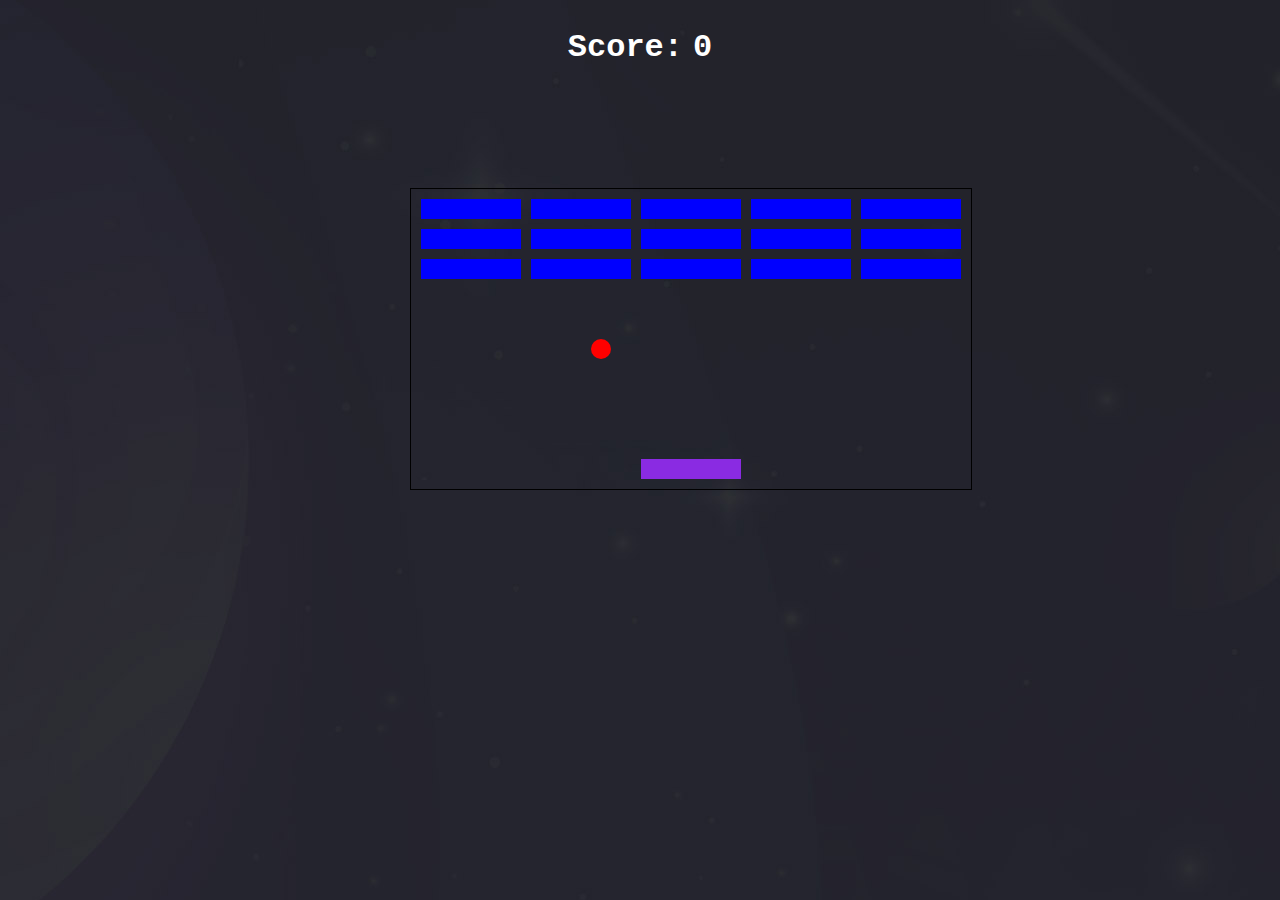
<file: breakout.html>
<!DOCTYPE html>
<html>
<head>
    <meta charset="utf-8" />
    <title>2D Breakout Game</title>
    <link rel="stylesheet" href="/assets/css/breakout.css">
</head>
<body>
<div class="scoreView">
<h1>Score: </h1>
<h1 id="score"> 0</h1>
</div>
<div class="grid"></div>

<script src="/assets/js/breakout.js"></script>
</body>
</html>
</file>
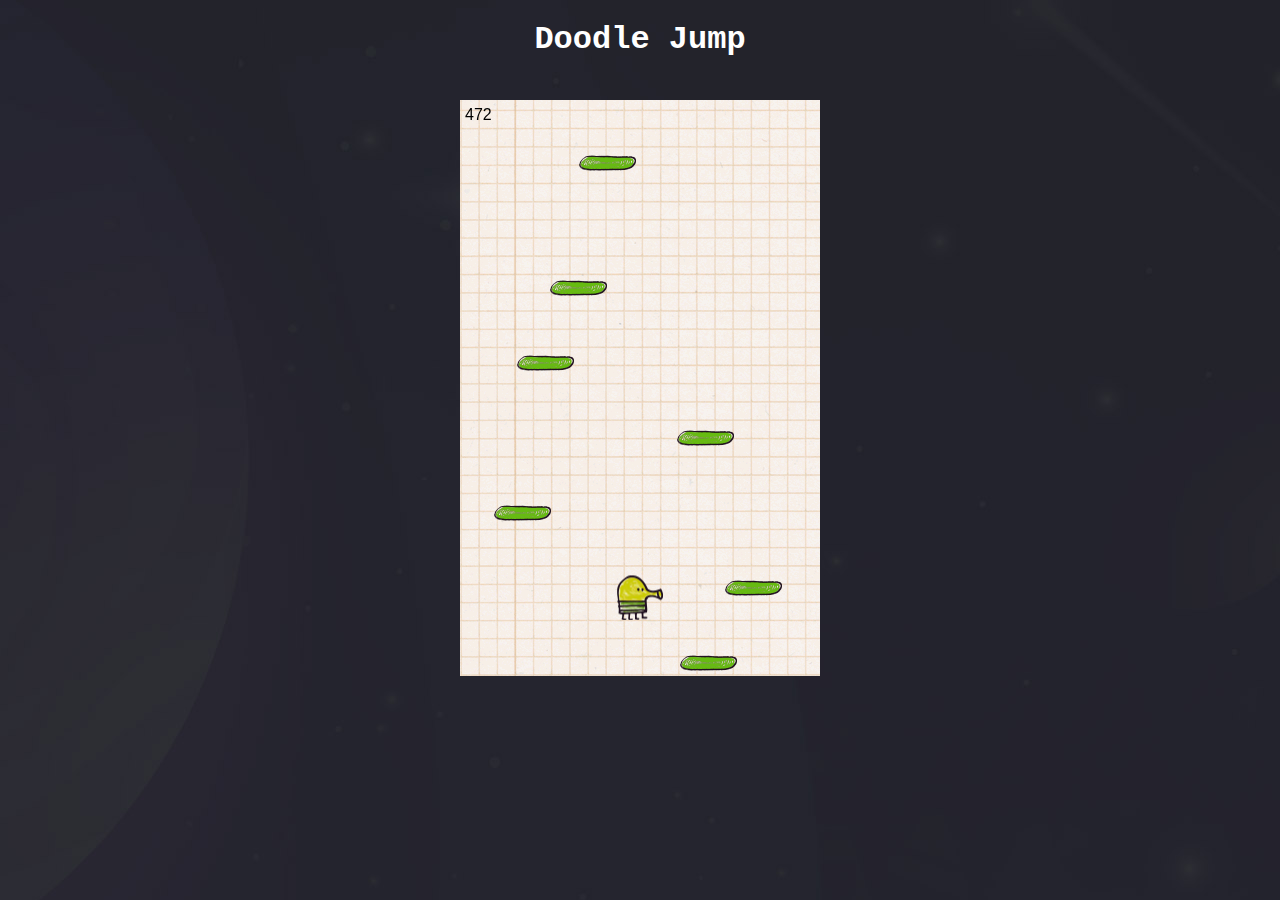
<file: doodle.html>
<!DOCTYPE html>
<html>
    <head>
        <meta charset="UTF-8">
        <meta name="viewport", content="width=device-width, initial-scale=1.0">
        <title>Doodle Jump</title>
        <link rel="stylesheet" href="/assets/css/doodlejump.css">
        <script src="/assets/js/doodlejump.js"></script>
    </head>
    <body>
        <h1>Doodle Jump</h1>
        <canvas id="board"></canvas>
    </body>
</html>
</file>
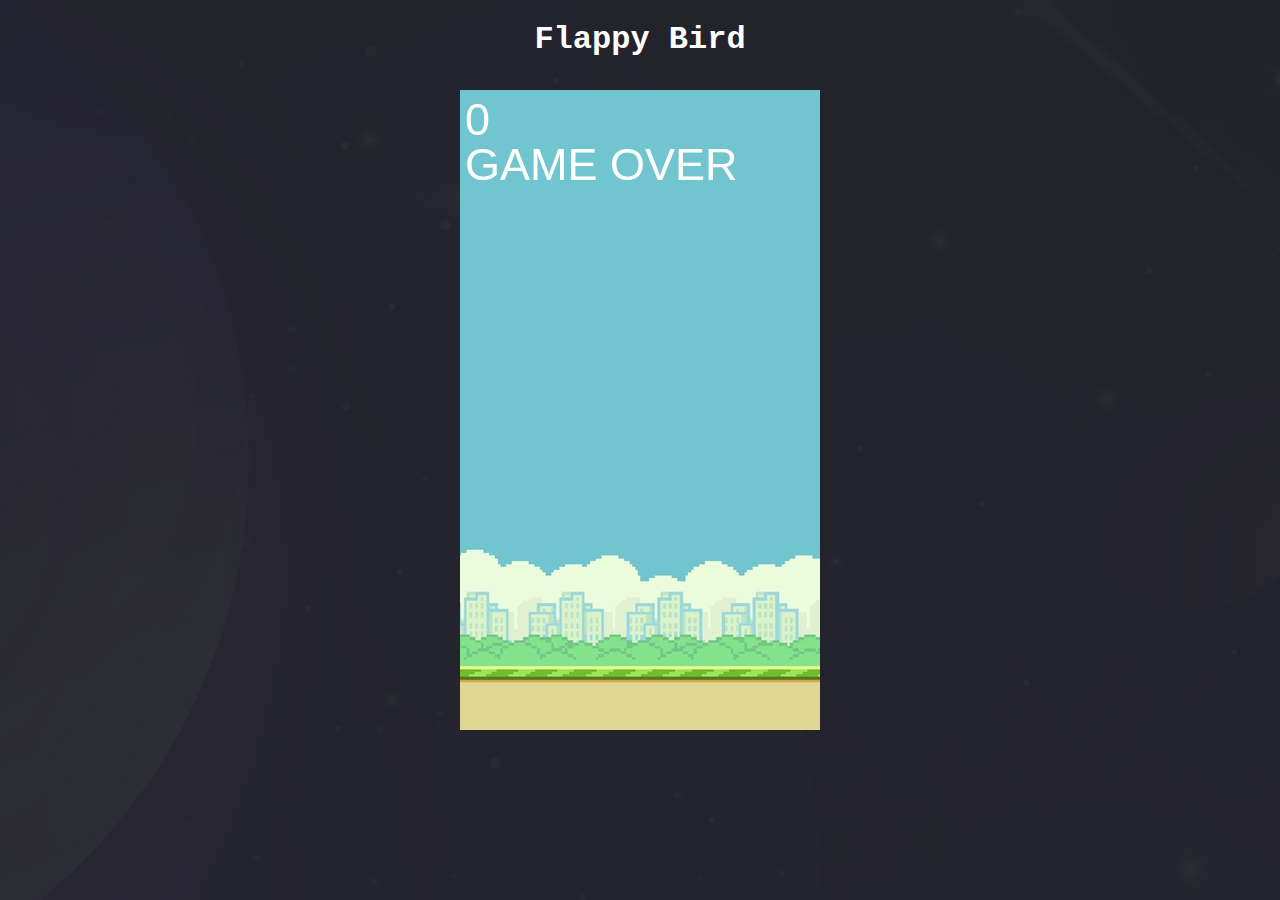
<file: flappy.html>
<!DOCTYPE html>
<html>
    <head>
        <meta charset="UTF-8">
        <meta name="viewport", content="width=device-width, initial-scale=1.0">
        <title>Flappy Bird</title>
        <link rel="stylesheet" href="/assets/css/flappy.css">
        <script src="/assets/js/flappy.js"></script>
    </head>
    <body>
        <h1>Flappy Bird</h1>
        <canvas id="board"></canvas>
    </body>
</html>
</file>
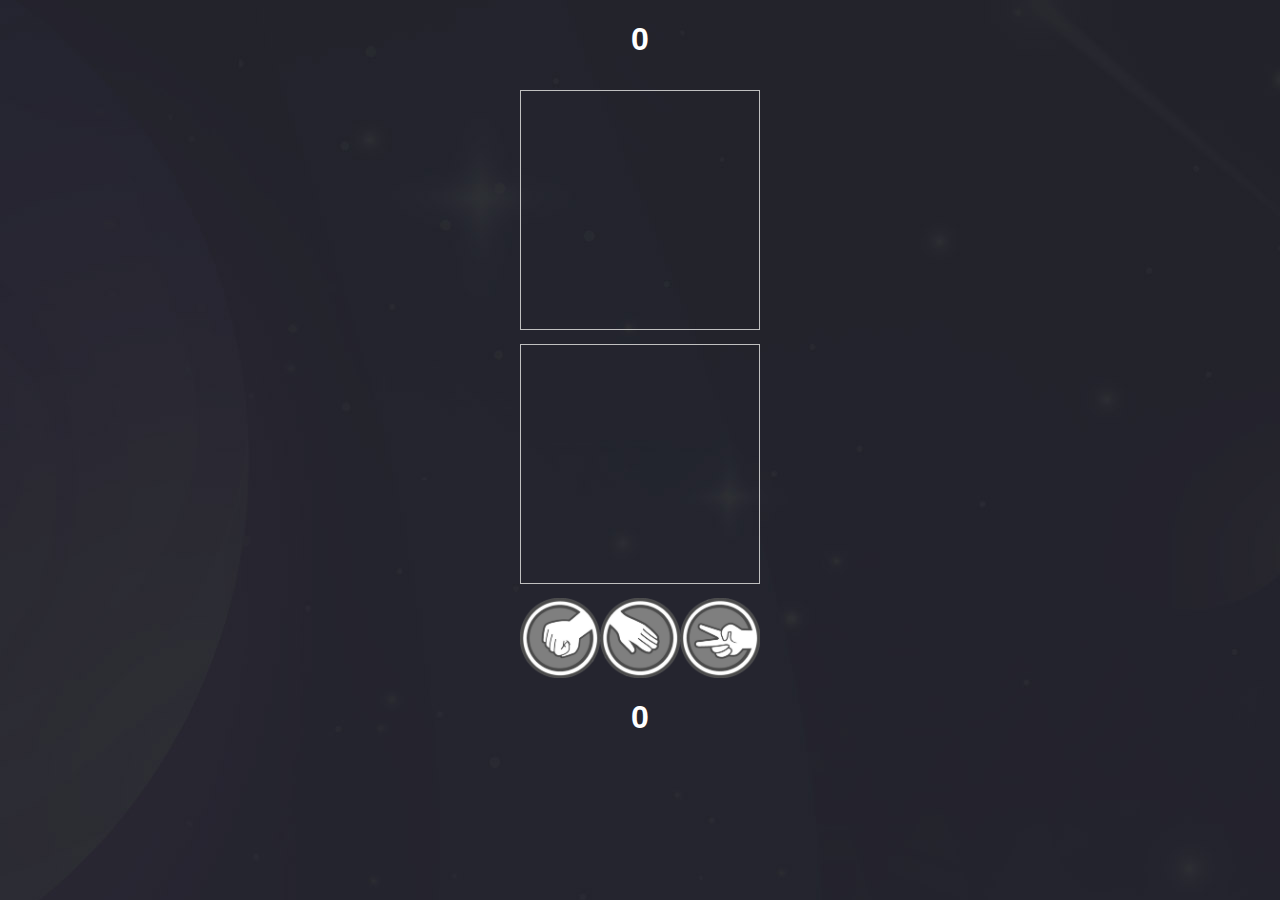
<file: Rock-Paper-Scissors.html>
<!DOCTYPE html>
<html>
    <head>
        <meta charset="UTF-8">
        <meta name="viewport" content="width=device-width, initial-scale=1.0">
        <title>Rock Paper Scissors</title> 
        <link rel="stylesheet" href="/assets/css/rps.css">
        <script src="/assets/js/rps.js"></script>
    </head>

    <body>
        <h1 id="opponent-score">0</h1>
        <img id="opponent-choice">
        <br>
        <img id="your-choice">
        <div id="choices">
        </div>
        <h1 id="your-score">0</h1>
    </body>
</html>
</file>
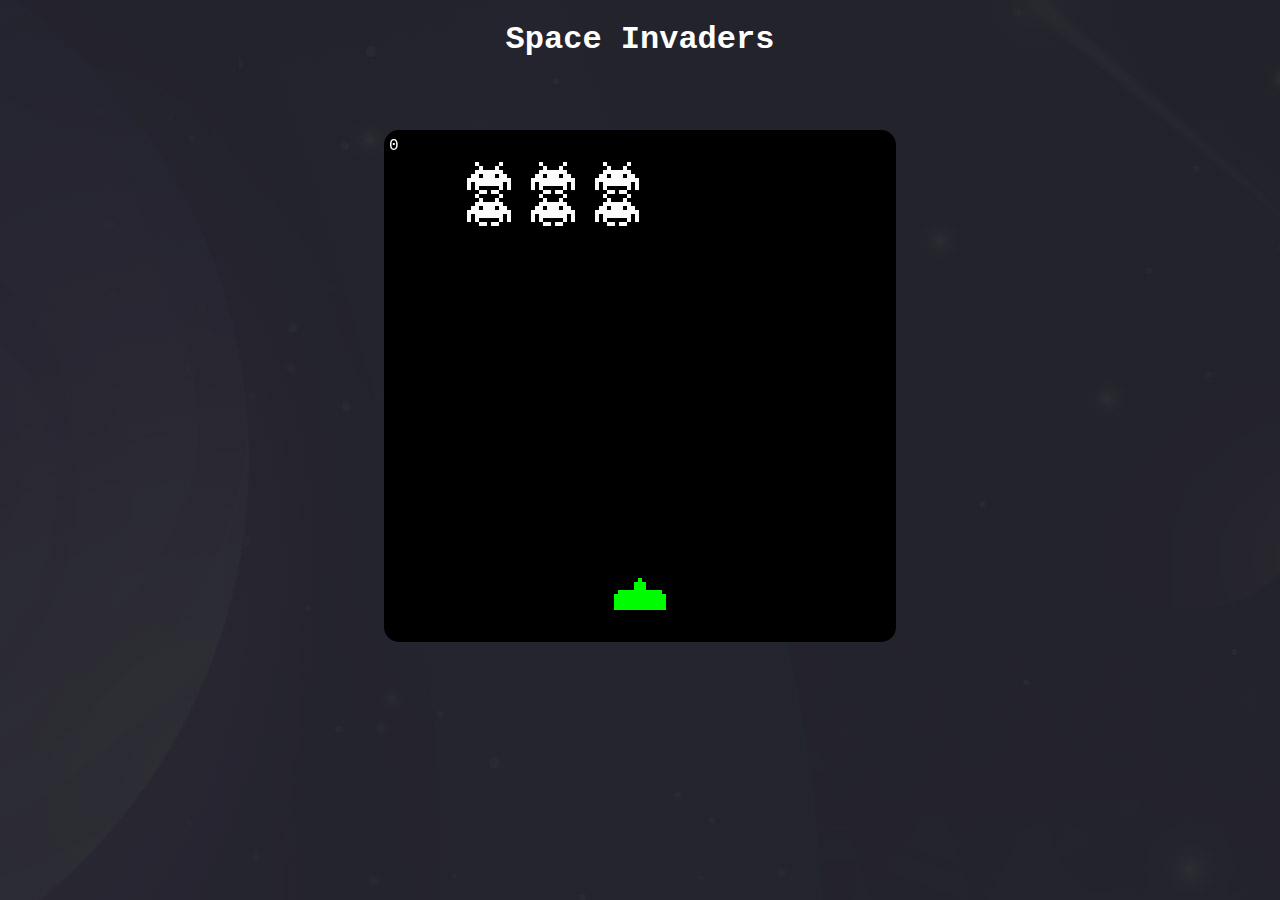
<file: space-invaders.html>
<!DOCTYPE html>
<html>
    <head>
        <meta charset="UTF-8">
        <meta name="viewport", content="width=device-width, initial-scale=1.0">
        <title>Space Invaders</title>
        <link rel="stylesheet" href="/assets/css/space-invaders.css">
        <script src="/assets/js/space-invaders.js"></script>
    </head>

    <body>
        <h1>Space Invaders</h1>
        <canvas id="board"></canvas>
    </body>
</html>
</file>
<file: assets/css/breakout.css>
body{
  text-align: center;
  background-image: url(/assets/images/dark-bg.jpg);
  font-family:'Courier New', Courier, monospace;
    color: white;
}
.grid {
    position: absolute;
    width: 560px;
    height: 300px;
    border: solid 1px black;
    margin-top: 100px;
    left: 32%;
  }
  
  .user {
    position: absolute;
    width: 100px;
    height: 20px;
    background-color: blueviolet;
  }
  
  .block {
    position: absolute;
    width: 100px;
    height: 20px;
    background-color: blue;
  }
  
  .ball {
    position: absolute;
    width: 20px;
    height: 20px;
    border-radius: 10px;
    background-color: red;
  }
  .scoreView{
    display: flex;
    gap: 10px;
    justify-content: center;
  }
</file>
<file: assets/css/doodlejump.css>
body {
    text-align: center;
    font-family:'Courier New', Courier, monospace;
    background-image: url(/assets/images/dark-bg.jpg);
    color: white;
}

#board {
    background-image: url("/assets/images/doodlejumpbg.png");
    margin-top: 20px;
}
</file>
<file: assets/css/flappy.css>
body {
    font-family:'Courier New', Courier, monospace;
    text-align: center;
    background-image: url(/assets/images/dark-bg.jpg);
    color: white;
}

#board {
    background-image: url("/assets/images/flappybirdbg.png");
    margin-top: 10px;
}
</file>
<file: assets/css/rps.css>
body {
    font-family: Arial, Helvetica, sans-serif;
    text-align: center;
    background-image: url(/assets/images/dark-bg.jpg);
    color: white;
}

#opponent-choice {
    width: 240px;
    height: 240px;
    /* background-color: cyan; */
    margin-top: 10px;
}

#your-choice {
    width: 240px;
    height: 240px;
    /* background-color: yellow; */
    margin-top: 10px; 
}

#choices {
    width: 240px;
    height: 80px;
    /* background-color: green; */
    margin: 0 auto;
    margin-top: 10px;
}

#choices img {
    width: 80px;
    height: 80px;
}
</file>
<file: assets/css/space-invaders.css>
body {
    font-family:'Courier New', Courier, monospace;
    text-align: center;
    background-image: url(/assets/images/dark-bg.jpg);
    color: white;
}

#board {
    background-color: black;
    border-radius: 15px;
    margin-top: 50px;
}
</file>
